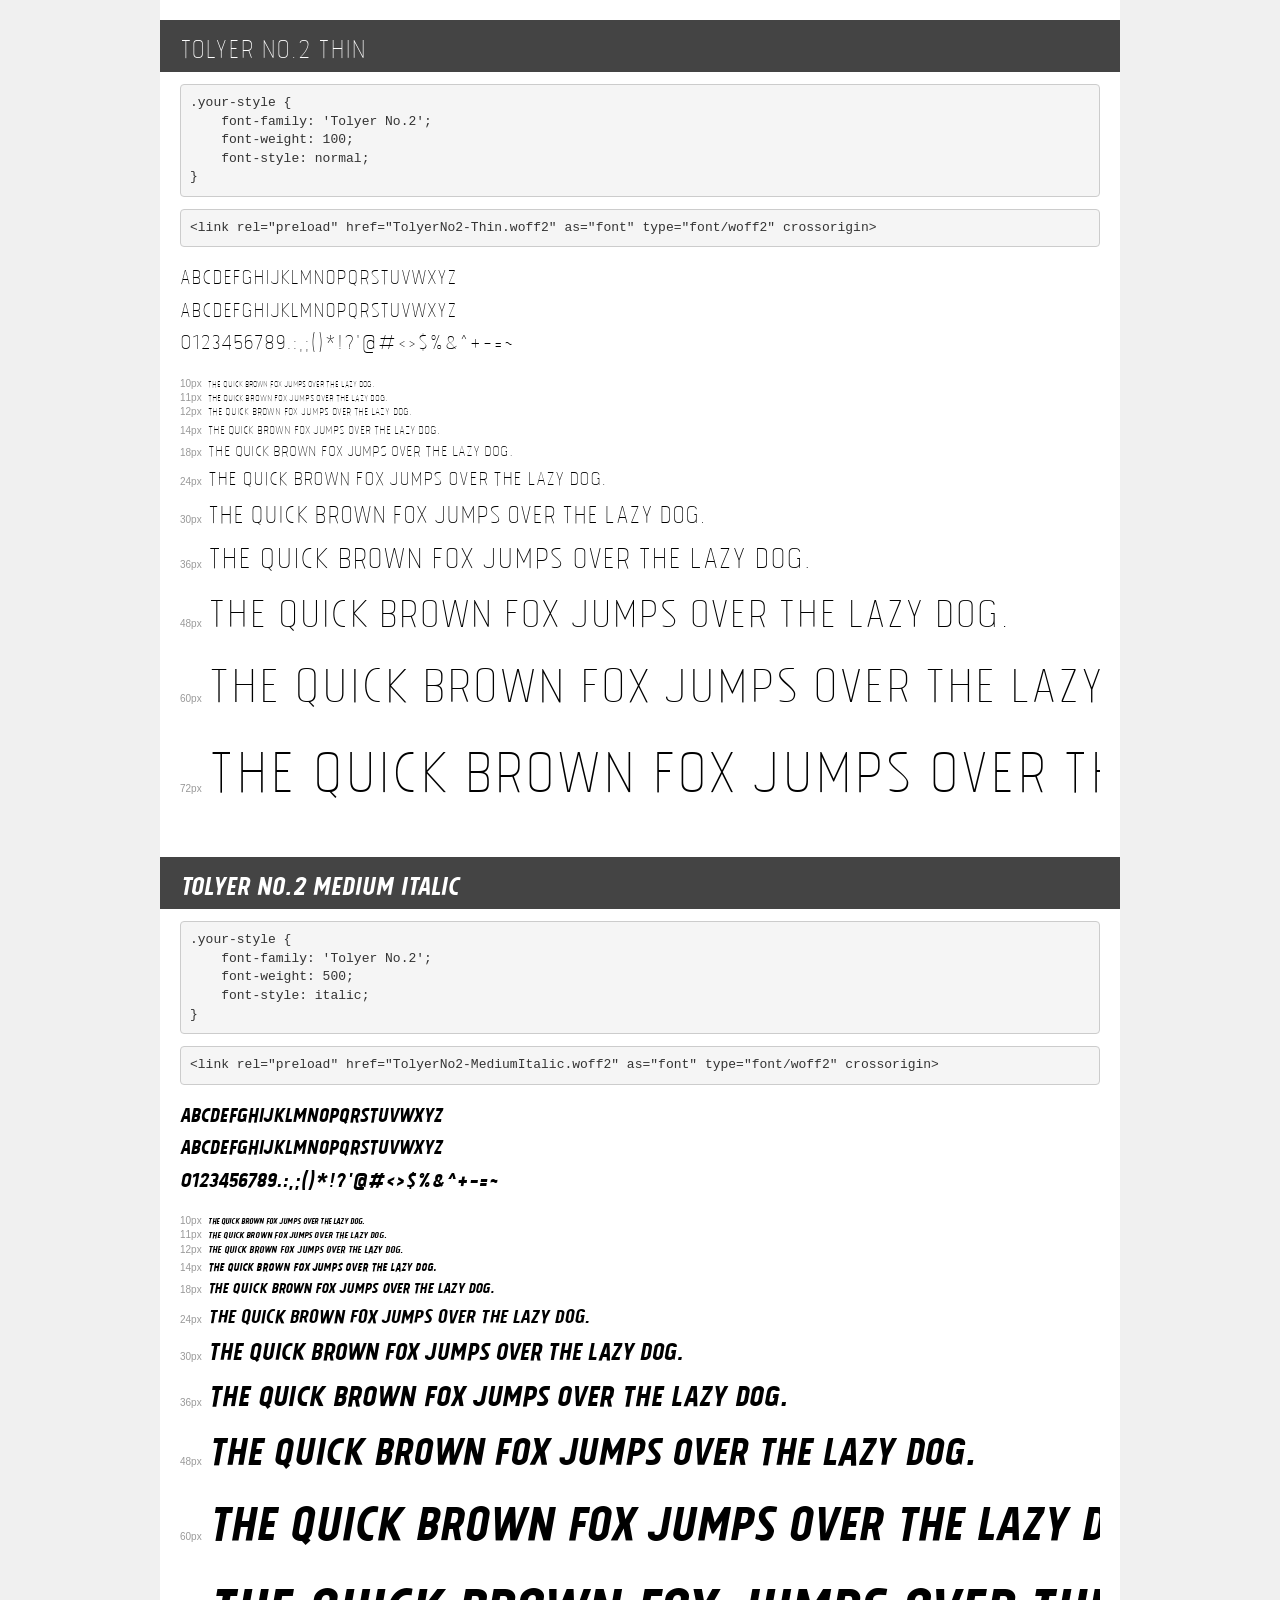
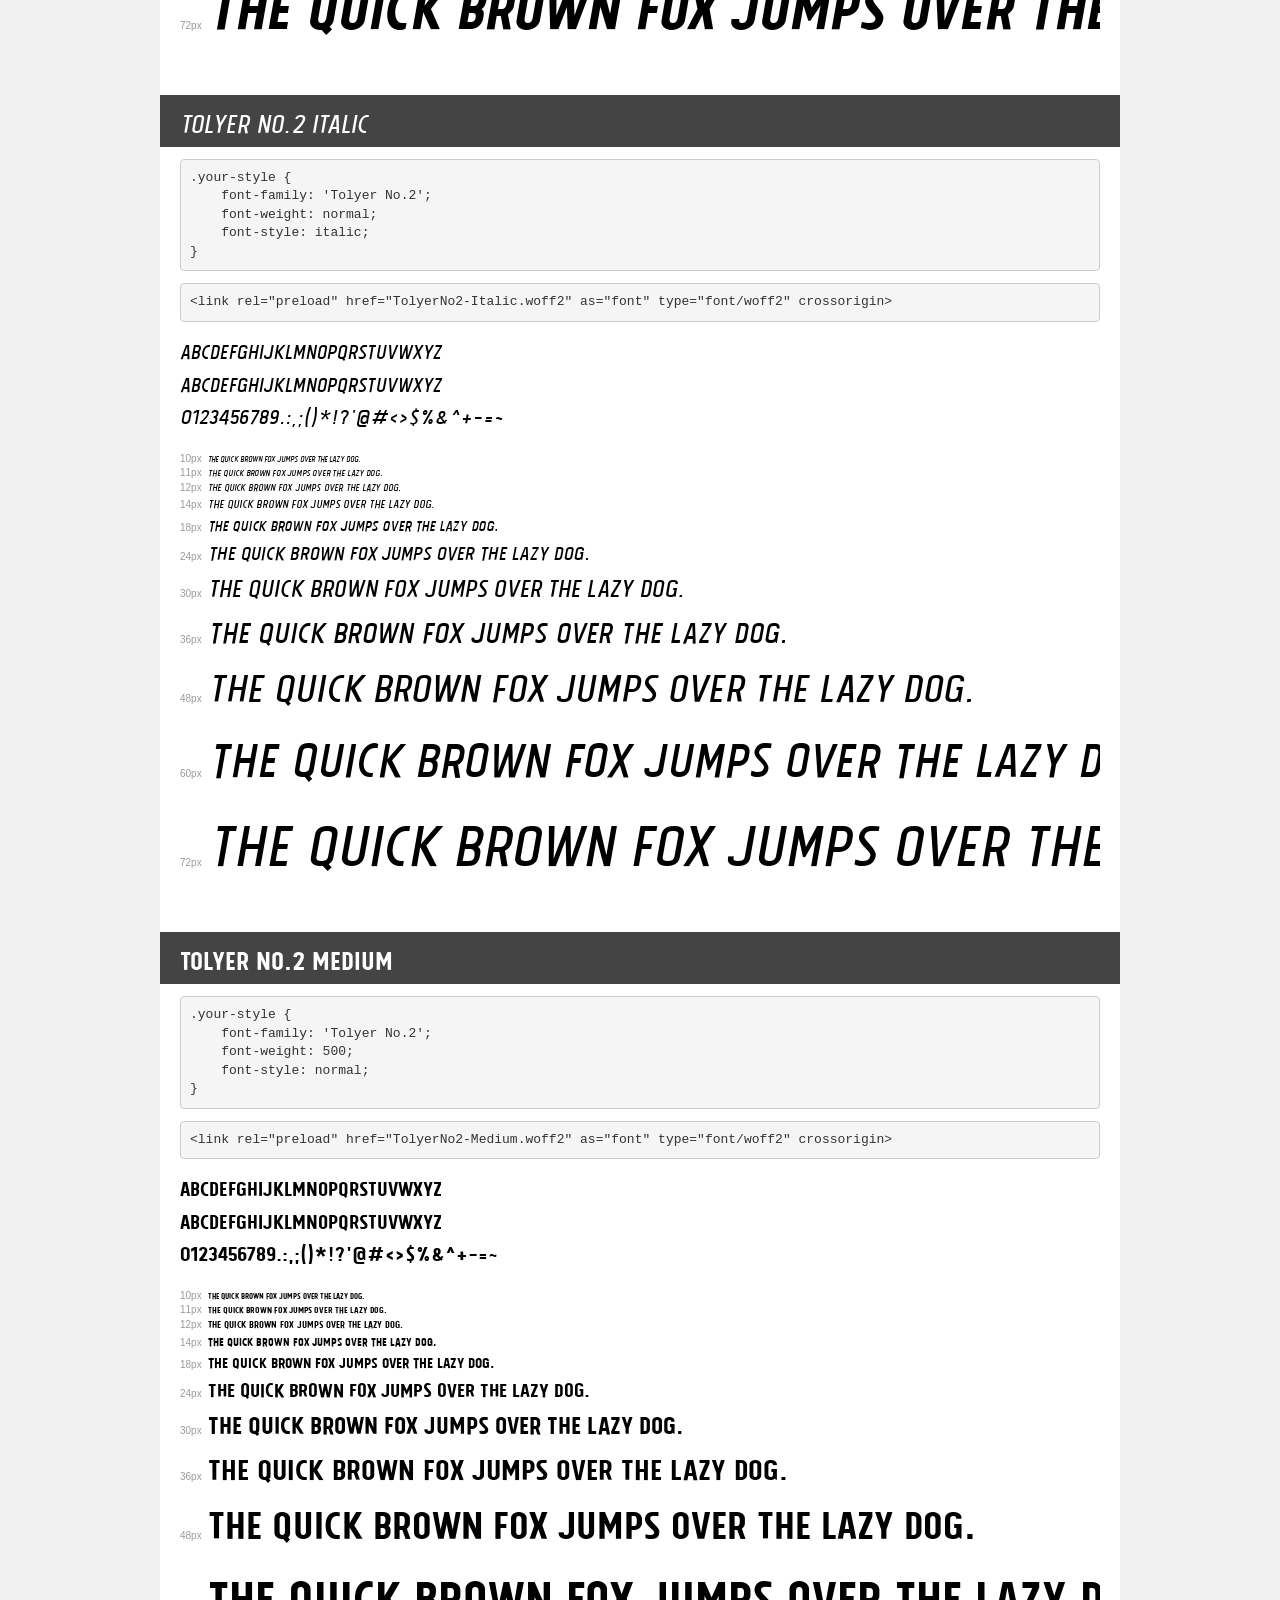
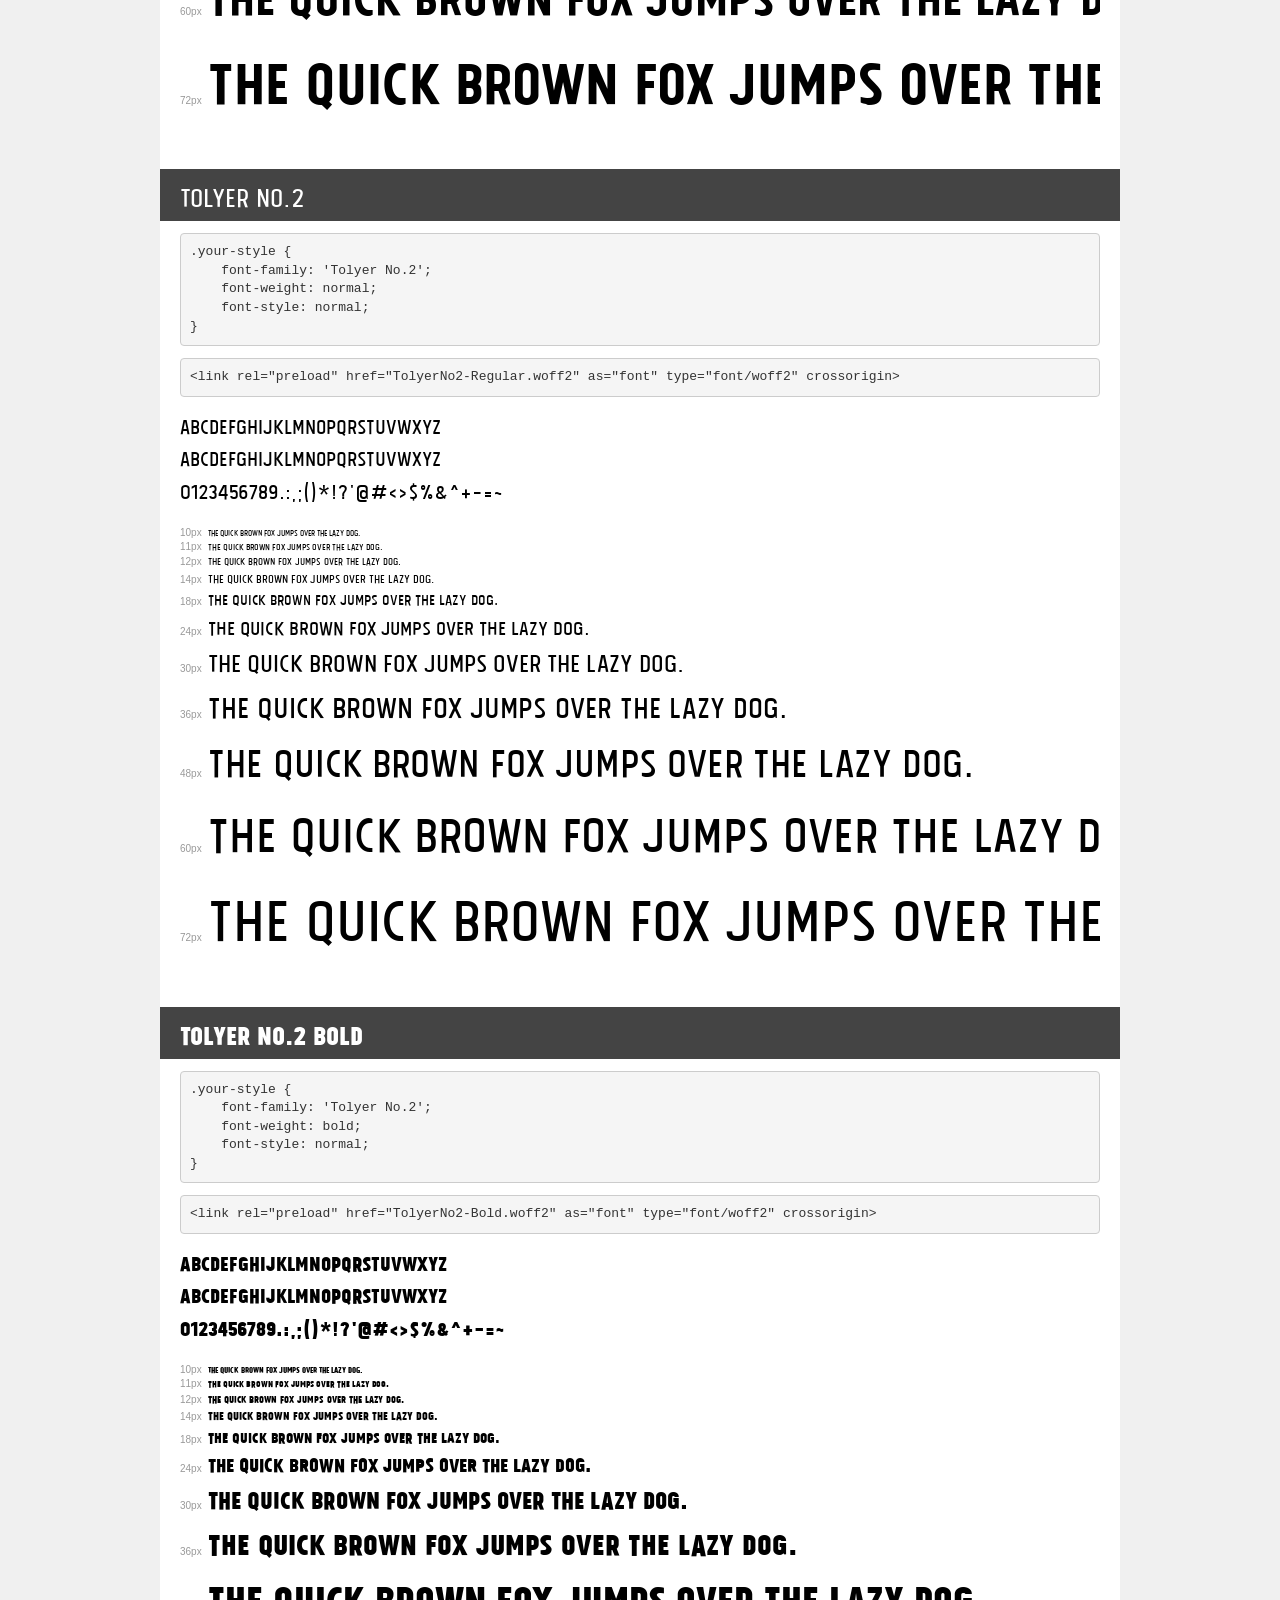
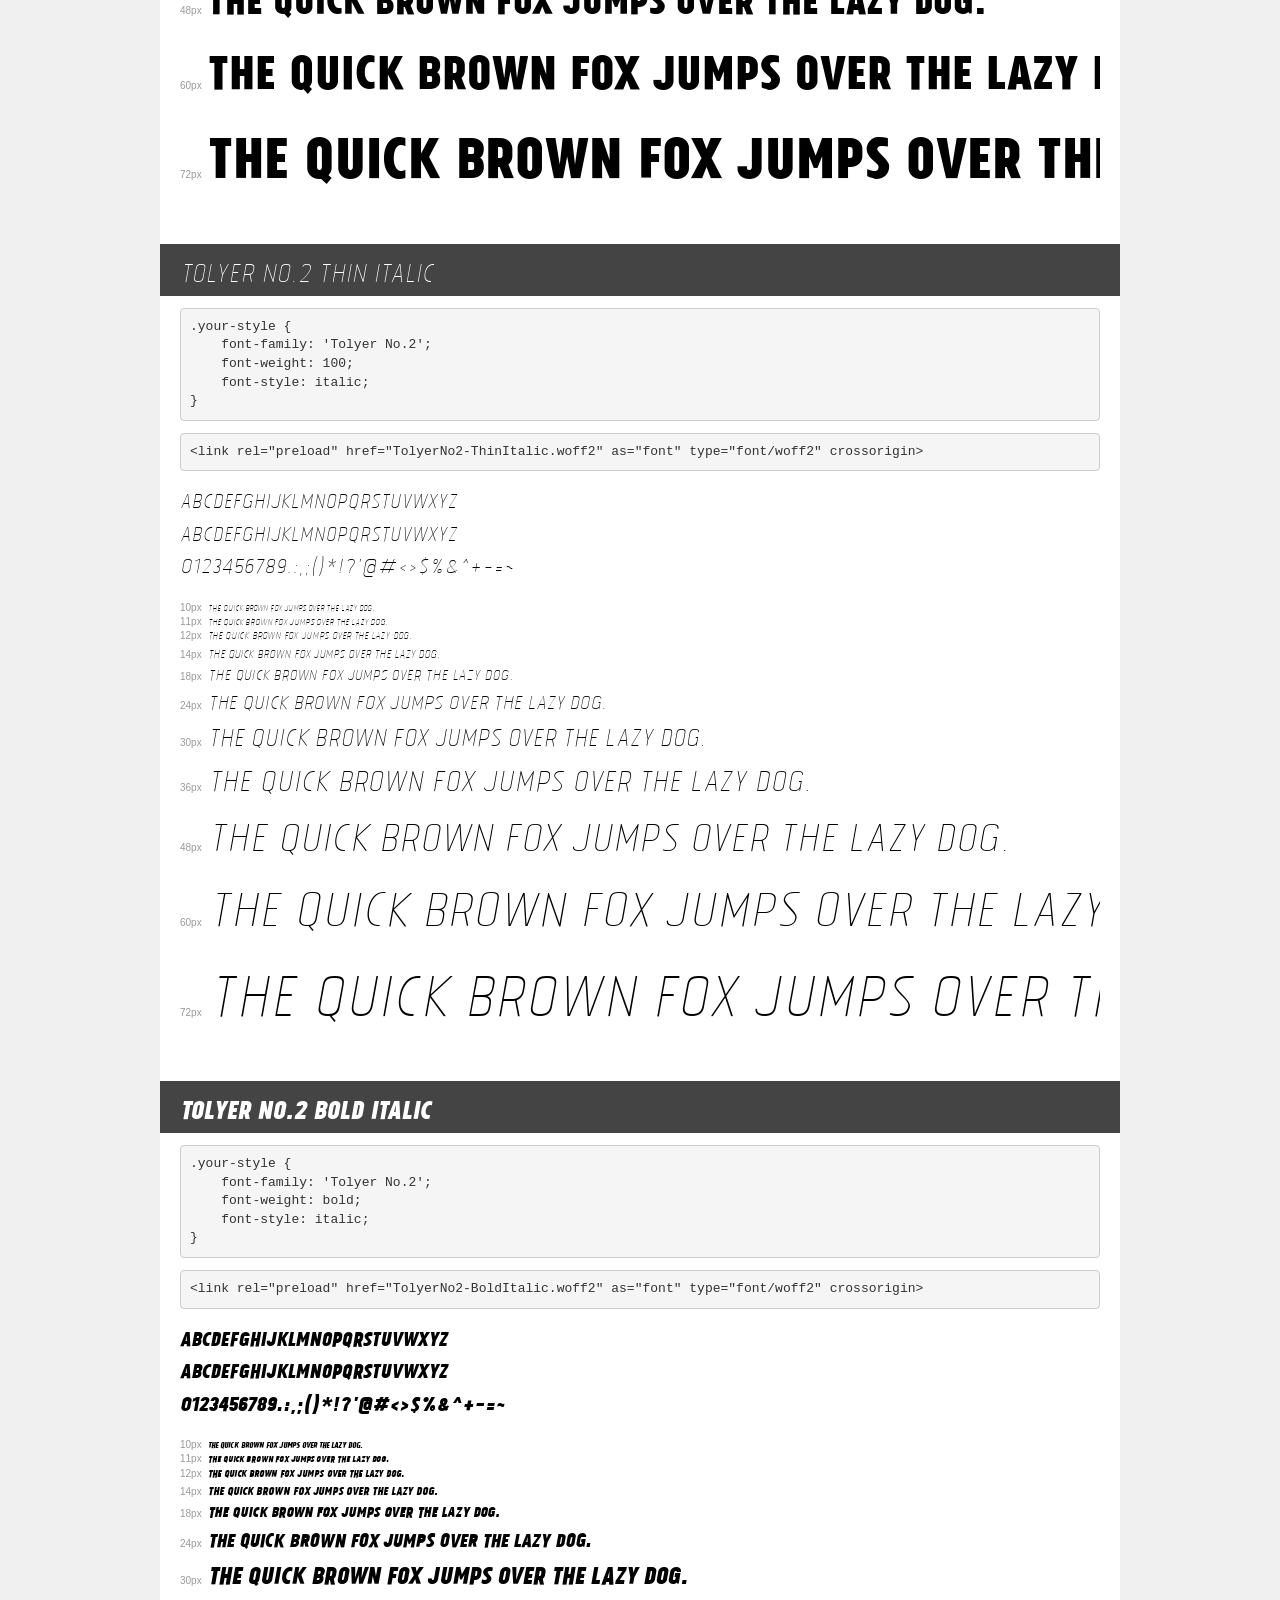
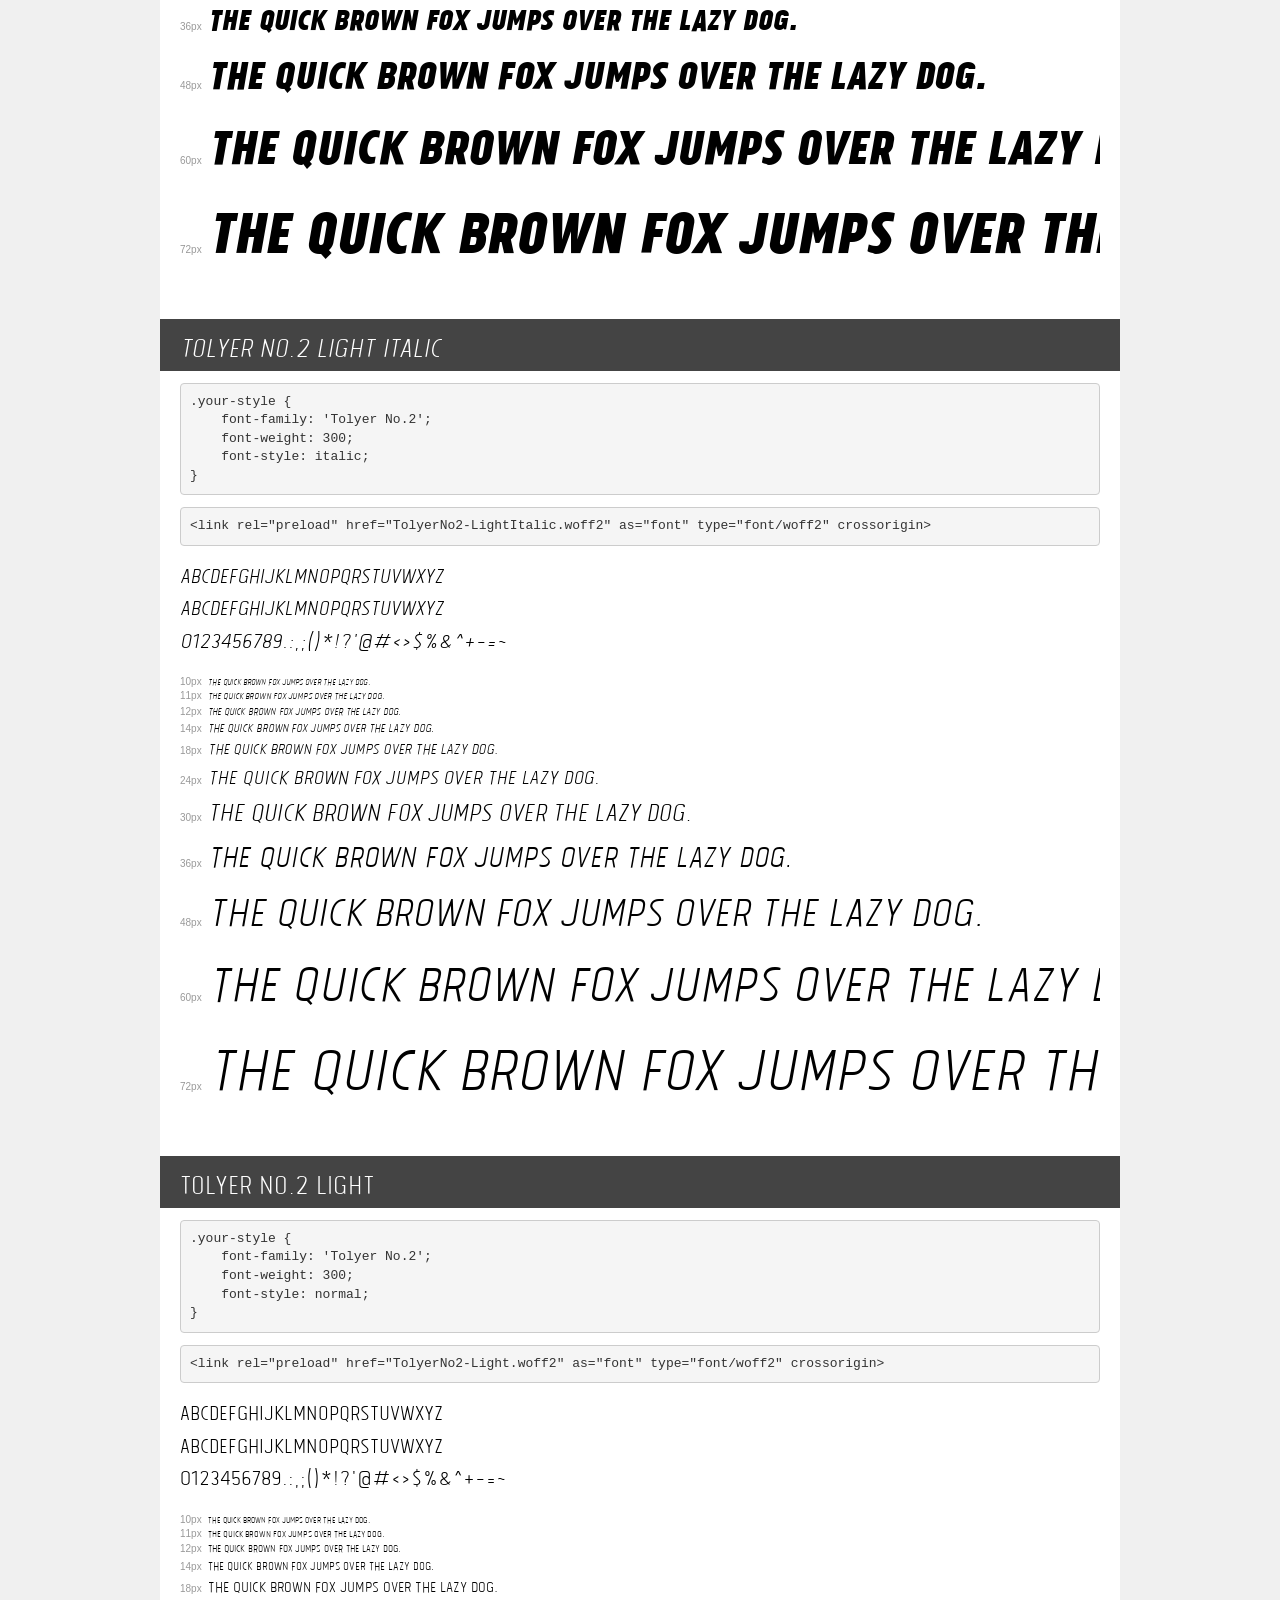
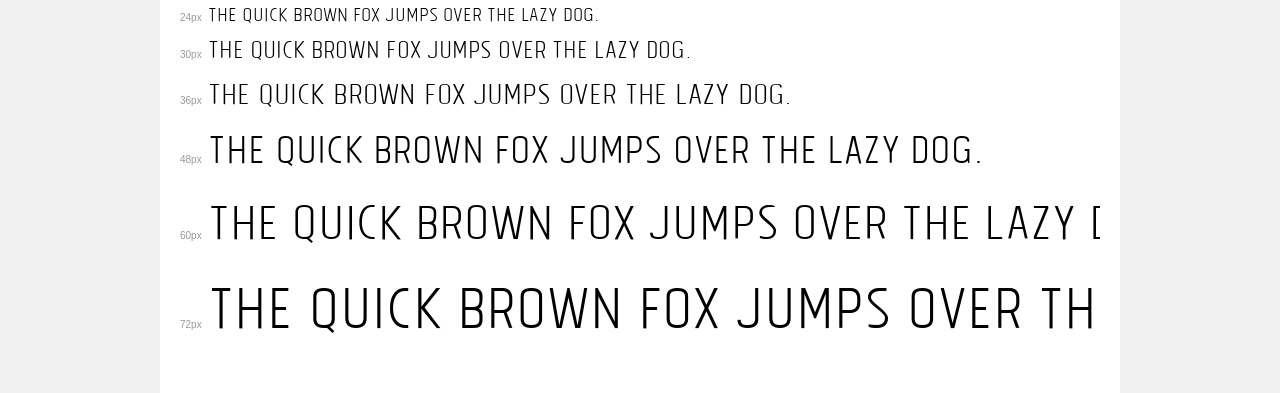
<file: Extra/demo.html>
<!DOCTYPE html>
<html lang="en">
<head>
    <meta charset="utf-8">
    <meta http-equiv="X-UA-Compatible" content="IE=edge">
    <meta name="viewport" content="width=device-width, initial-scale=1">
    <meta name="robots" content="noindex, noarchive">
    <meta name="format-detection" content="telephone=no">
    <title>Transfonter demo</title>
    <link href="stylesheet.css" rel="stylesheet">
    <style>
        /*
        http://meyerweb.com/eric/tools/css/reset/
        v2.0 | 20110126
        License: none (public domain)
        */
        html, body, div, span, applet, object, iframe,
        h1, h2, h3, h4, h5, h6, p, blockquote, pre,
        a, abbr, acronym, address, big, cite, code,
        del, dfn, em, img, ins, kbd, q, s, samp,
        small, strike, strong, sub, sup, tt, var,
        b, u, i, center,
        dl, dt, dd, ol, ul, li,
        fieldset, form, label, legend,
        table, caption, tbody, tfoot, thead, tr, th, td,
        article, aside, canvas, details, embed,
        figure, figcaption, footer, header, hgroup,
        menu, nav, output, ruby, section, summary,
        time, mark, audio, video {
            margin: 0;
            padding: 0;
            border: 0;
            font-size: 100%;
            font: inherit;
            vertical-align: baseline;
        }
        /* HTML5 display-role reset for older browsers */
        article, aside, details, figcaption, figure,
        footer, header, hgroup, menu, nav, section {
            display: block;
        }
        body {
            line-height: 1;
        }
        ol, ul {
            list-style: none;
        }
        blockquote, q {
            quotes: none;
        }
        blockquote:before, blockquote:after,
        q:before, q:after {
            content: '';
            content: none;
        }
        table {
            border-collapse: collapse;
            border-spacing: 0;
        }
        /* demo styles */
        body {
            background: #f0f0f0;
            color: #000;
        }
        .page {
            background: #fff;
            width: 920px;
            margin: 0 auto;
            padding: 20px 20px 0 20px;
            overflow: hidden;
        }
        .font-container {
            overflow-x: auto;
            overflow-y: hidden;
            margin-bottom: 40px;
            line-height: 1.3;
            white-space: nowrap;
            padding-bottom: 5px;
        }
        h1 {
            position: relative;
            background: #444;
            font-size: 32px;
            color: #fff;
            padding: 10px 20px;
            margin: 0 -20px 12px -20px;
        }
        .letters {
            font-size: 25px;
            margin-bottom: 20px;
        }
        .s10:before {
            content: '10px';
        }
        .s11:before {
            content: '11px';
        }
        .s12:before {
            content: '12px';
        }
        .s14:before {
            content: '14px';
        }
        .s18:before {
            content: '18px';
        }
        .s24:before {
            content: '24px';
        }
        .s30:before {
            content: '30px';
        }
        .s36:before {
            content: '36px';
        }
        .s48:before {
            content: '48px';
        }
        .s60:before {
            content: '60px';
        }
        .s72:before {
            content: '72px';
        }
        .s10:before, .s11:before, .s12:before, .s14:before,
        .s18:before, .s24:before, .s30:before, .s36:before,
        .s48:before, .s60:before, .s72:before {
            font-family: Arial, sans-serif;
            font-size: 10px;
            font-weight: normal;
            font-style: normal;
            color: #999;
            padding-right: 6px;
        }
        pre {
            display: block;
            padding: 9px;
            margin: 0 0 12px;
            font-family: Monaco, Menlo, Consolas, "Courier New", monospace;
            font-size: 13px;
            line-height: 1.428571429;
            color: #333;
            font-weight: normal;
            font-style: normal;
            background-color: #f5f5f5;
            border: 1px solid #ccc;
            overflow-x: auto;
            border-radius: 4px;
        }
        /* responsive */
        @media (max-width: 959px) {
            .page {
                width: auto;
                margin: 0;
            }
        }
    </style>
</head>
<body>
<div class="page">
    <div class="demo">
        <h1 style="font-family: 'Tolyer No.2'; font-weight: 100; font-style: normal;">Tolyer No.2 Thin</h1>
        <pre title="Usage">.your-style {
    font-family: 'Tolyer No.2';
    font-weight: 100;
    font-style: normal;
}</pre>
        <pre title="Preload (optional)">
&lt;link rel=&quot;preload&quot; href=&quot;TolyerNo2-Thin.woff2&quot; as=&quot;font&quot; type=&quot;font/woff2&quot; crossorigin&gt;</pre>
        <div class="font-container" style="font-family: 'Tolyer No.2'; font-weight: 100; font-style: normal;">
            <p class="letters">
                abcdefghijklmnopqrstuvwxyz<br>
ABCDEFGHIJKLMNOPQRSTUVWXYZ<br>
                0123456789.:,;()*!?'@#&lt;&gt;$%&^+-=~
            </p>
            <p class="s10" style="font-size: 10px;">The quick brown fox jumps over the lazy dog.</p>
            <p class="s11" style="font-size: 11px;">The quick brown fox jumps over the lazy dog.</p>
            <p class="s12" style="font-size: 12px;">The quick brown fox jumps over the lazy dog.</p>
            <p class="s14" style="font-size: 14px;">The quick brown fox jumps over the lazy dog.</p>
            <p class="s18" style="font-size: 18px;">The quick brown fox jumps over the lazy dog.</p>
            <p class="s24" style="font-size: 24px;">The quick brown fox jumps over the lazy dog.</p>
            <p class="s30" style="font-size: 30px;">The quick brown fox jumps over the lazy dog.</p>
            <p class="s36" style="font-size: 36px;">The quick brown fox jumps over the lazy dog.</p>
            <p class="s48" style="font-size: 48px;">The quick brown fox jumps over the lazy dog.</p>
            <p class="s60" style="font-size: 60px;">The quick brown fox jumps over the lazy dog.</p>
            <p class="s72" style="font-size: 72px;">The quick brown fox jumps over the lazy dog.</p>
        </div>
    </div>

    <div class="demo">
        <h1 style="font-family: 'Tolyer No.2'; font-weight: 500; font-style: italic;">Tolyer No.2 Medium Italic</h1>
        <pre title="Usage">.your-style {
    font-family: 'Tolyer No.2';
    font-weight: 500;
    font-style: italic;
}</pre>
        <pre title="Preload (optional)">
&lt;link rel=&quot;preload&quot; href=&quot;TolyerNo2-MediumItalic.woff2&quot; as=&quot;font&quot; type=&quot;font/woff2&quot; crossorigin&gt;</pre>
        <div class="font-container" style="font-family: 'Tolyer No.2'; font-weight: 500; font-style: italic;">
            <p class="letters">
                abcdefghijklmnopqrstuvwxyz<br>
ABCDEFGHIJKLMNOPQRSTUVWXYZ<br>
                0123456789.:,;()*!?'@#&lt;&gt;$%&^+-=~
            </p>
            <p class="s10" style="font-size: 10px;">The quick brown fox jumps over the lazy dog.</p>
            <p class="s11" style="font-size: 11px;">The quick brown fox jumps over the lazy dog.</p>
            <p class="s12" style="font-size: 12px;">The quick brown fox jumps over the lazy dog.</p>
            <p class="s14" style="font-size: 14px;">The quick brown fox jumps over the lazy dog.</p>
            <p class="s18" style="font-size: 18px;">The quick brown fox jumps over the lazy dog.</p>
            <p class="s24" style="font-size: 24px;">The quick brown fox jumps over the lazy dog.</p>
            <p class="s30" style="font-size: 30px;">The quick brown fox jumps over the lazy dog.</p>
            <p class="s36" style="font-size: 36px;">The quick brown fox jumps over the lazy dog.</p>
            <p class="s48" style="font-size: 48px;">The quick brown fox jumps over the lazy dog.</p>
            <p class="s60" style="font-size: 60px;">The quick brown fox jumps over the lazy dog.</p>
            <p class="s72" style="font-size: 72px;">The quick brown fox jumps over the lazy dog.</p>
        </div>
    </div>

    <div class="demo">
        <h1 style="font-family: 'Tolyer No.2'; font-weight: normal; font-style: italic;">Tolyer No.2 Italic</h1>
        <pre title="Usage">.your-style {
    font-family: 'Tolyer No.2';
    font-weight: normal;
    font-style: italic;
}</pre>
        <pre title="Preload (optional)">
&lt;link rel=&quot;preload&quot; href=&quot;TolyerNo2-Italic.woff2&quot; as=&quot;font&quot; type=&quot;font/woff2&quot; crossorigin&gt;</pre>
        <div class="font-container" style="font-family: 'Tolyer No.2'; font-weight: normal; font-style: italic;">
            <p class="letters">
                abcdefghijklmnopqrstuvwxyz<br>
ABCDEFGHIJKLMNOPQRSTUVWXYZ<br>
                0123456789.:,;()*!?'@#&lt;&gt;$%&^+-=~
            </p>
            <p class="s10" style="font-size: 10px;">The quick brown fox jumps over the lazy dog.</p>
            <p class="s11" style="font-size: 11px;">The quick brown fox jumps over the lazy dog.</p>
            <p class="s12" style="font-size: 12px;">The quick brown fox jumps over the lazy dog.</p>
            <p class="s14" style="font-size: 14px;">The quick brown fox jumps over the lazy dog.</p>
            <p class="s18" style="font-size: 18px;">The quick brown fox jumps over the lazy dog.</p>
            <p class="s24" style="font-size: 24px;">The quick brown fox jumps over the lazy dog.</p>
            <p class="s30" style="font-size: 30px;">The quick brown fox jumps over the lazy dog.</p>
            <p class="s36" style="font-size: 36px;">The quick brown fox jumps over the lazy dog.</p>
            <p class="s48" style="font-size: 48px;">The quick brown fox jumps over the lazy dog.</p>
            <p class="s60" style="font-size: 60px;">The quick brown fox jumps over the lazy dog.</p>
            <p class="s72" style="font-size: 72px;">The quick brown fox jumps over the lazy dog.</p>
        </div>
    </div>

    <div class="demo">
        <h1 style="font-family: 'Tolyer No.2'; font-weight: 500; font-style: normal;">Tolyer No.2 Medium</h1>
        <pre title="Usage">.your-style {
    font-family: 'Tolyer No.2';
    font-weight: 500;
    font-style: normal;
}</pre>
        <pre title="Preload (optional)">
&lt;link rel=&quot;preload&quot; href=&quot;TolyerNo2-Medium.woff2&quot; as=&quot;font&quot; type=&quot;font/woff2&quot; crossorigin&gt;</pre>
        <div class="font-container" style="font-family: 'Tolyer No.2'; font-weight: 500; font-style: normal;">
            <p class="letters">
                abcdefghijklmnopqrstuvwxyz<br>
ABCDEFGHIJKLMNOPQRSTUVWXYZ<br>
                0123456789.:,;()*!?'@#&lt;&gt;$%&^+-=~
            </p>
            <p class="s10" style="font-size: 10px;">The quick brown fox jumps over the lazy dog.</p>
            <p class="s11" style="font-size: 11px;">The quick brown fox jumps over the lazy dog.</p>
            <p class="s12" style="font-size: 12px;">The quick brown fox jumps over the lazy dog.</p>
            <p class="s14" style="font-size: 14px;">The quick brown fox jumps over the lazy dog.</p>
            <p class="s18" style="font-size: 18px;">The quick brown fox jumps over the lazy dog.</p>
            <p class="s24" style="font-size: 24px;">The quick brown fox jumps over the lazy dog.</p>
            <p class="s30" style="font-size: 30px;">The quick brown fox jumps over the lazy dog.</p>
            <p class="s36" style="font-size: 36px;">The quick brown fox jumps over the lazy dog.</p>
            <p class="s48" style="font-size: 48px;">The quick brown fox jumps over the lazy dog.</p>
            <p class="s60" style="font-size: 60px;">The quick brown fox jumps over the lazy dog.</p>
            <p class="s72" style="font-size: 72px;">The quick brown fox jumps over the lazy dog.</p>
        </div>
    </div>

    <div class="demo">
        <h1 style="font-family: 'Tolyer No.2'; font-weight: normal; font-style: normal;">Tolyer No.2</h1>
        <pre title="Usage">.your-style {
    font-family: 'Tolyer No.2';
    font-weight: normal;
    font-style: normal;
}</pre>
        <pre title="Preload (optional)">
&lt;link rel=&quot;preload&quot; href=&quot;TolyerNo2-Regular.woff2&quot; as=&quot;font&quot; type=&quot;font/woff2&quot; crossorigin&gt;</pre>
        <div class="font-container" style="font-family: 'Tolyer No.2'; font-weight: normal; font-style: normal;">
            <p class="letters">
                abcdefghijklmnopqrstuvwxyz<br>
ABCDEFGHIJKLMNOPQRSTUVWXYZ<br>
                0123456789.:,;()*!?'@#&lt;&gt;$%&^+-=~
            </p>
            <p class="s10" style="font-size: 10px;">The quick brown fox jumps over the lazy dog.</p>
            <p class="s11" style="font-size: 11px;">The quick brown fox jumps over the lazy dog.</p>
            <p class="s12" style="font-size: 12px;">The quick brown fox jumps over the lazy dog.</p>
            <p class="s14" style="font-size: 14px;">The quick brown fox jumps over the lazy dog.</p>
            <p class="s18" style="font-size: 18px;">The quick brown fox jumps over the lazy dog.</p>
            <p class="s24" style="font-size: 24px;">The quick brown fox jumps over the lazy dog.</p>
            <p class="s30" style="font-size: 30px;">The quick brown fox jumps over the lazy dog.</p>
            <p class="s36" style="font-size: 36px;">The quick brown fox jumps over the lazy dog.</p>
            <p class="s48" style="font-size: 48px;">The quick brown fox jumps over the lazy dog.</p>
            <p class="s60" style="font-size: 60px;">The quick brown fox jumps over the lazy dog.</p>
            <p class="s72" style="font-size: 72px;">The quick brown fox jumps over the lazy dog.</p>
        </div>
    </div>

    <div class="demo">
        <h1 style="font-family: 'Tolyer No.2'; font-weight: bold; font-style: normal;">Tolyer No.2 Bold</h1>
        <pre title="Usage">.your-style {
    font-family: 'Tolyer No.2';
    font-weight: bold;
    font-style: normal;
}</pre>
        <pre title="Preload (optional)">
&lt;link rel=&quot;preload&quot; href=&quot;TolyerNo2-Bold.woff2&quot; as=&quot;font&quot; type=&quot;font/woff2&quot; crossorigin&gt;</pre>
        <div class="font-container" style="font-family: 'Tolyer No.2'; font-weight: bold; font-style: normal;">
            <p class="letters">
                abcdefghijklmnopqrstuvwxyz<br>
ABCDEFGHIJKLMNOPQRSTUVWXYZ<br>
                0123456789.:,;()*!?'@#&lt;&gt;$%&^+-=~
            </p>
            <p class="s10" style="font-size: 10px;">The quick brown fox jumps over the lazy dog.</p>
            <p class="s11" style="font-size: 11px;">The quick brown fox jumps over the lazy dog.</p>
            <p class="s12" style="font-size: 12px;">The quick brown fox jumps over the lazy dog.</p>
            <p class="s14" style="font-size: 14px;">The quick brown fox jumps over the lazy dog.</p>
            <p class="s18" style="font-size: 18px;">The quick brown fox jumps over the lazy dog.</p>
            <p class="s24" style="font-size: 24px;">The quick brown fox jumps over the lazy dog.</p>
            <p class="s30" style="font-size: 30px;">The quick brown fox jumps over the lazy dog.</p>
            <p class="s36" style="font-size: 36px;">The quick brown fox jumps over the lazy dog.</p>
            <p class="s48" style="font-size: 48px;">The quick brown fox jumps over the lazy dog.</p>
            <p class="s60" style="font-size: 60px;">The quick brown fox jumps over the lazy dog.</p>
            <p class="s72" style="font-size: 72px;">The quick brown fox jumps over the lazy dog.</p>
        </div>
    </div>

    <div class="demo">
        <h1 style="font-family: 'Tolyer No.2'; font-weight: 100; font-style: italic;">Tolyer No.2 Thin Italic</h1>
        <pre title="Usage">.your-style {
    font-family: 'Tolyer No.2';
    font-weight: 100;
    font-style: italic;
}</pre>
        <pre title="Preload (optional)">
&lt;link rel=&quot;preload&quot; href=&quot;TolyerNo2-ThinItalic.woff2&quot; as=&quot;font&quot; type=&quot;font/woff2&quot; crossorigin&gt;</pre>
        <div class="font-container" style="font-family: 'Tolyer No.2'; font-weight: 100; font-style: italic;">
            <p class="letters">
                abcdefghijklmnopqrstuvwxyz<br>
ABCDEFGHIJKLMNOPQRSTUVWXYZ<br>
                0123456789.:,;()*!?'@#&lt;&gt;$%&^+-=~
            </p>
            <p class="s10" style="font-size: 10px;">The quick brown fox jumps over the lazy dog.</p>
            <p class="s11" style="font-size: 11px;">The quick brown fox jumps over the lazy dog.</p>
            <p class="s12" style="font-size: 12px;">The quick brown fox jumps over the lazy dog.</p>
            <p class="s14" style="font-size: 14px;">The quick brown fox jumps over the lazy dog.</p>
            <p class="s18" style="font-size: 18px;">The quick brown fox jumps over the lazy dog.</p>
            <p class="s24" style="font-size: 24px;">The quick brown fox jumps over the lazy dog.</p>
            <p class="s30" style="font-size: 30px;">The quick brown fox jumps over the lazy dog.</p>
            <p class="s36" style="font-size: 36px;">The quick brown fox jumps over the lazy dog.</p>
            <p class="s48" style="font-size: 48px;">The quick brown fox jumps over the lazy dog.</p>
            <p class="s60" style="font-size: 60px;">The quick brown fox jumps over the lazy dog.</p>
            <p class="s72" style="font-size: 72px;">The quick brown fox jumps over the lazy dog.</p>
        </div>
    </div>

    <div class="demo">
        <h1 style="font-family: 'Tolyer No.2'; font-weight: bold; font-style: italic;">Tolyer No.2 Bold Italic</h1>
        <pre title="Usage">.your-style {
    font-family: 'Tolyer No.2';
    font-weight: bold;
    font-style: italic;
}</pre>
        <pre title="Preload (optional)">
&lt;link rel=&quot;preload&quot; href=&quot;TolyerNo2-BoldItalic.woff2&quot; as=&quot;font&quot; type=&quot;font/woff2&quot; crossorigin&gt;</pre>
        <div class="font-container" style="font-family: 'Tolyer No.2'; font-weight: bold; font-style: italic;">
            <p class="letters">
                abcdefghijklmnopqrstuvwxyz<br>
ABCDEFGHIJKLMNOPQRSTUVWXYZ<br>
                0123456789.:,;()*!?'@#&lt;&gt;$%&^+-=~
            </p>
            <p class="s10" style="font-size: 10px;">The quick brown fox jumps over the lazy dog.</p>
            <p class="s11" style="font-size: 11px;">The quick brown fox jumps over the lazy dog.</p>
            <p class="s12" style="font-size: 12px;">The quick brown fox jumps over the lazy dog.</p>
            <p class="s14" style="font-size: 14px;">The quick brown fox jumps over the lazy dog.</p>
            <p class="s18" style="font-size: 18px;">The quick brown fox jumps over the lazy dog.</p>
            <p class="s24" style="font-size: 24px;">The quick brown fox jumps over the lazy dog.</p>
            <p class="s30" style="font-size: 30px;">The quick brown fox jumps over the lazy dog.</p>
            <p class="s36" style="font-size: 36px;">The quick brown fox jumps over the lazy dog.</p>
            <p class="s48" style="font-size: 48px;">The quick brown fox jumps over the lazy dog.</p>
            <p class="s60" style="font-size: 60px;">The quick brown fox jumps over the lazy dog.</p>
            <p class="s72" style="font-size: 72px;">The quick brown fox jumps over the lazy dog.</p>
        </div>
    </div>

    <div class="demo">
        <h1 style="font-family: 'Tolyer No.2'; font-weight: 300; font-style: italic;">Tolyer No.2 Light Italic</h1>
        <pre title="Usage">.your-style {
    font-family: 'Tolyer No.2';
    font-weight: 300;
    font-style: italic;
}</pre>
        <pre title="Preload (optional)">
&lt;link rel=&quot;preload&quot; href=&quot;TolyerNo2-LightItalic.woff2&quot; as=&quot;font&quot; type=&quot;font/woff2&quot; crossorigin&gt;</pre>
        <div class="font-container" style="font-family: 'Tolyer No.2'; font-weight: 300; font-style: italic;">
            <p class="letters">
                abcdefghijklmnopqrstuvwxyz<br>
ABCDEFGHIJKLMNOPQRSTUVWXYZ<br>
                0123456789.:,;()*!?'@#&lt;&gt;$%&^+-=~
            </p>
            <p class="s10" style="font-size: 10px;">The quick brown fox jumps over the lazy dog.</p>
            <p class="s11" style="font-size: 11px;">The quick brown fox jumps over the lazy dog.</p>
            <p class="s12" style="font-size: 12px;">The quick brown fox jumps over the lazy dog.</p>
            <p class="s14" style="font-size: 14px;">The quick brown fox jumps over the lazy dog.</p>
            <p class="s18" style="font-size: 18px;">The quick brown fox jumps over the lazy dog.</p>
            <p class="s24" style="font-size: 24px;">The quick brown fox jumps over the lazy dog.</p>
            <p class="s30" style="font-size: 30px;">The quick brown fox jumps over the lazy dog.</p>
            <p class="s36" style="font-size: 36px;">The quick brown fox jumps over the lazy dog.</p>
            <p class="s48" style="font-size: 48px;">The quick brown fox jumps over the lazy dog.</p>
            <p class="s60" style="font-size: 60px;">The quick brown fox jumps over the lazy dog.</p>
            <p class="s72" style="font-size: 72px;">The quick brown fox jumps over the lazy dog.</p>
        </div>
    </div>

    <div class="demo">
        <h1 style="font-family: 'Tolyer No.2'; font-weight: 300; font-style: normal;">Tolyer No.2 Light</h1>
        <pre title="Usage">.your-style {
    font-family: 'Tolyer No.2';
    font-weight: 300;
    font-style: normal;
}</pre>
        <pre title="Preload (optional)">
&lt;link rel=&quot;preload&quot; href=&quot;TolyerNo2-Light.woff2&quot; as=&quot;font&quot; type=&quot;font/woff2&quot; crossorigin&gt;</pre>
        <div class="font-container" style="font-family: 'Tolyer No.2'; font-weight: 300; font-style: normal;">
            <p class="letters">
                abcdefghijklmnopqrstuvwxyz<br>
ABCDEFGHIJKLMNOPQRSTUVWXYZ<br>
                0123456789.:,;()*!?'@#&lt;&gt;$%&^+-=~
            </p>
            <p class="s10" style="font-size: 10px;">The quick brown fox jumps over the lazy dog.</p>
            <p class="s11" style="font-size: 11px;">The quick brown fox jumps over the lazy dog.</p>
            <p class="s12" style="font-size: 12px;">The quick brown fox jumps over the lazy dog.</p>
            <p class="s14" style="font-size: 14px;">The quick brown fox jumps over the lazy dog.</p>
            <p class="s18" style="font-size: 18px;">The quick brown fox jumps over the lazy dog.</p>
            <p class="s24" style="font-size: 24px;">The quick brown fox jumps over the lazy dog.</p>
            <p class="s30" style="font-size: 30px;">The quick brown fox jumps over the lazy dog.</p>
            <p class="s36" style="font-size: 36px;">The quick brown fox jumps over the lazy dog.</p>
            <p class="s48" style="font-size: 48px;">The quick brown fox jumps over the lazy dog.</p>
            <p class="s60" style="font-size: 60px;">The quick brown fox jumps over the lazy dog.</p>
            <p class="s72" style="font-size: 72px;">The quick brown fox jumps over the lazy dog.</p>
        </div>
    </div>

</div>
</body>
</html>
</file>
<file: Extra/stylesheet.css>
@font-face {
    font-family: 'Tolyer No.2';
    src: url('TolyerNo2-Thin.eot');
    src: local('Tolyer No.2 Thin'), local('TolyerNo2-Thin'),
        url('TolyerNo2-Thin.eot?#iefix') format('embedded-opentype'),
        url('TolyerNo2-Thin.woff2') format('woff2'),
        url('TolyerNo2-Thin.woff') format('woff'),
        url('TolyerNo2-Thin.ttf') format('truetype');
    font-weight: 100;
    font-style: normal;
    font-display: swap;
}

@font-face {
    font-family: 'Tolyer No.2';
    src: url('TolyerNo2-MediumItalic.eot');
    src: local('Tolyer No.2 Medium Italic'), local('TolyerNo2-MediumItalic'),
        url('TolyerNo2-MediumItalic.eot?#iefix') format('embedded-opentype'),
        url('TolyerNo2-MediumItalic.woff2') format('woff2'),
        url('TolyerNo2-MediumItalic.woff') format('woff'),
        url('TolyerNo2-MediumItalic.ttf') format('truetype');
    font-weight: 500;
    font-style: italic;
    font-display: swap;
}

@font-face {
    font-family: 'Tolyer No.2';
    src: url('TolyerNo2-Italic.eot');
    src: local('Tolyer No.2 Italic'), local('TolyerNo2-Italic'),
        url('TolyerNo2-Italic.eot?#iefix') format('embedded-opentype'),
        url('TolyerNo2-Italic.woff2') format('woff2'),
        url('TolyerNo2-Italic.woff') format('woff'),
        url('TolyerNo2-Italic.ttf') format('truetype');
    font-weight: normal;
    font-style: italic;
    font-display: swap;
}

@font-face {
    font-family: 'Tolyer No.2';
    src: url('TolyerNo2-Medium.eot');
    src: local('Tolyer No.2 Medium'), local('TolyerNo2-Medium'),
        url('TolyerNo2-Medium.eot?#iefix') format('embedded-opentype'),
        url('TolyerNo2-Medium.woff2') format('woff2'),
        url('TolyerNo2-Medium.woff') format('woff'),
        url('TolyerNo2-Medium.ttf') format('truetype');
    font-weight: 500;
    font-style: normal;
    font-display: swap;
}

@font-face {
    font-family: 'Tolyer No.2';
    src: url('TolyerNo2-Regular.eot');
    src: local('Tolyer No.2'), local('TolyerNo2-Regular'),
        url('TolyerNo2-Regular.eot?#iefix') format('embedded-opentype'),
        url('TolyerNo2-Regular.woff2') format('woff2'),
        url('TolyerNo2-Regular.woff') format('woff'),
        url('TolyerNo2-Regular.ttf') format('truetype');
    font-weight: normal;
    font-style: normal;
    font-display: swap;
}

@font-face {
    font-family: 'Tolyer No.2';
    src: url('TolyerNo2-Bold.eot');
    src: local('Tolyer No.2 Bold'), local('TolyerNo2-Bold'),
        url('TolyerNo2-Bold.eot?#iefix') format('embedded-opentype'),
        url('TolyerNo2-Bold.woff2') format('woff2'),
        url('TolyerNo2-Bold.woff') format('woff'),
        url('TolyerNo2-Bold.ttf') format('truetype');
    font-weight: bold;
    font-style: normal;
    font-display: swap;
}

@font-face {
    font-family: 'Tolyer No.2';
    src: url('TolyerNo2-ThinItalic.eot');
    src: local('Tolyer No.2 Thin Italic'), local('TolyerNo2-ThinItalic'),
        url('TolyerNo2-ThinItalic.eot?#iefix') format('embedded-opentype'),
        url('TolyerNo2-ThinItalic.woff2') format('woff2'),
        url('TolyerNo2-ThinItalic.woff') format('woff'),
        url('TolyerNo2-ThinItalic.ttf') format('truetype');
    font-weight: 100;
    font-style: italic;
    font-display: swap;
}

@font-face {
    font-family: 'Tolyer No.2';
    src: url('TolyerNo2-BoldItalic.eot');
    src: local('Tolyer No.2 Bold Italic'), local('TolyerNo2-BoldItalic'),
        url('TolyerNo2-BoldItalic.eot?#iefix') format('embedded-opentype'),
        url('TolyerNo2-BoldItalic.woff2') format('woff2'),
        url('TolyerNo2-BoldItalic.woff') format('woff'),
        url('TolyerNo2-BoldItalic.ttf') format('truetype');
    font-weight: bold;
    font-style: italic;
    font-display: swap;
}

@font-face {
    font-family: 'Tolyer No.2';
    src: url('TolyerNo2-LightItalic.eot');
    src: local('Tolyer No.2 Light Italic'), local('TolyerNo2-LightItalic'),
        url('TolyerNo2-LightItalic.eot?#iefix') format('embedded-opentype'),
        url('TolyerNo2-LightItalic.woff2') format('woff2'),
        url('TolyerNo2-LightItalic.woff') format('woff'),
        url('TolyerNo2-LightItalic.ttf') format('truetype');
    font-weight: 300;
    font-style: italic;
    font-display: swap;
}

@font-face {
    font-family: 'Tolyer No.2';
    src: url('TolyerNo2-Light.eot');
    src: local('Tolyer No.2 Light'), local('TolyerNo2-Light'),
        url('TolyerNo2-Light.eot?#iefix') format('embedded-opentype'),
        url('TolyerNo2-Light.woff2') format('woff2'),
        url('TolyerNo2-Light.woff') format('woff'),
        url('TolyerNo2-Light.ttf') format('truetype');
    font-weight: 300;
    font-style: normal;
    font-display: swap;
}
</file>
